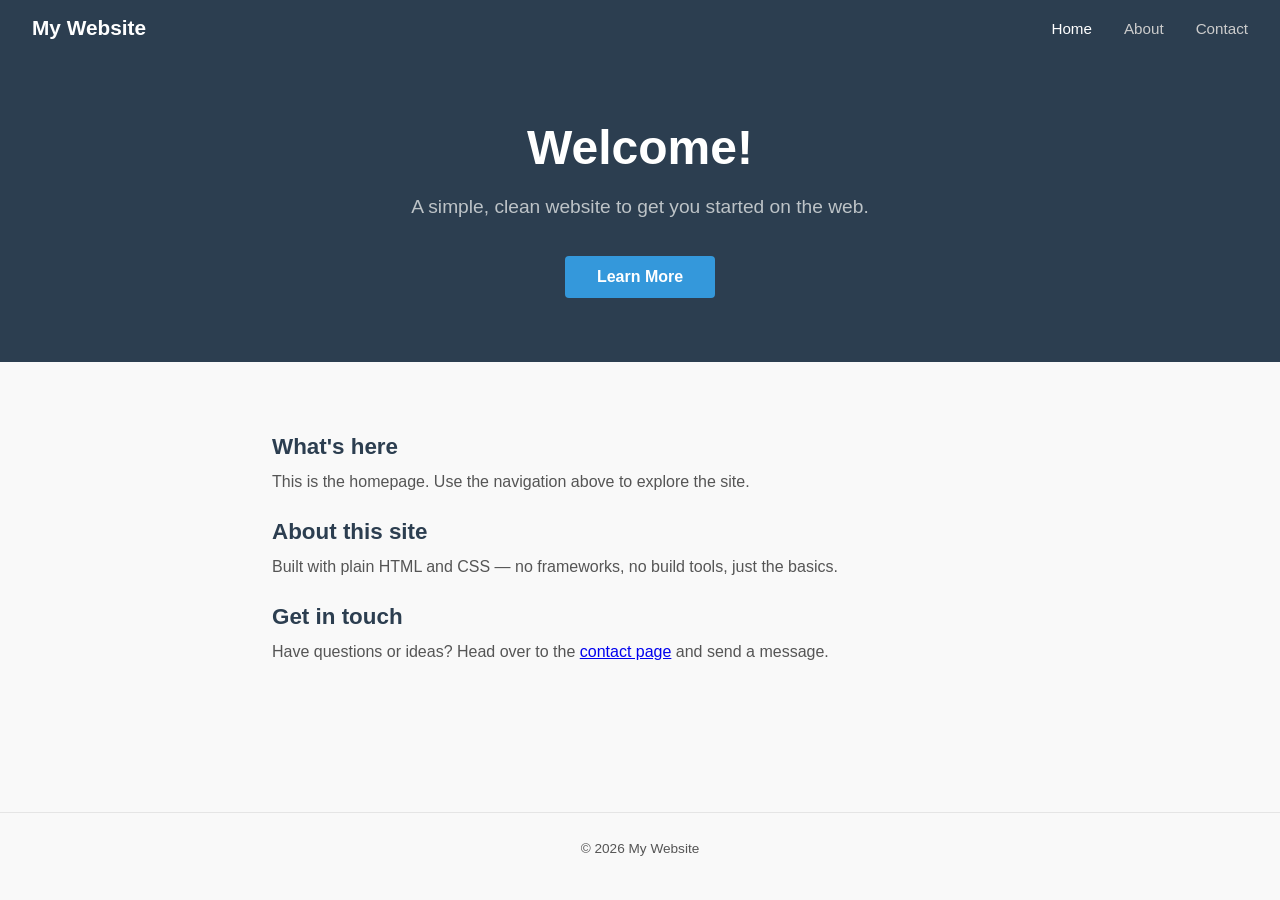
<file: index.html>
<!DOCTYPE html>
<html lang="en">
<head>
  <meta charset="UTF-8" />
  <meta name="viewport" content="width=device-width, initial-scale=1.0" />
  <title>My Website</title>
  <link rel="stylesheet" href="style.css" />
</head>
<body>

  <nav>
    <a href="index.html" class="logo">My Website</a>
    <a href="index.html" class="active">Home</a>
    <a href="about.html">About</a>
    <a href="contact.html">Contact</a>
  </nav>

  <div class="hero">
    <h1>Welcome!</h1>
    <p>A simple, clean website to get you started on the web.</p>
    <a href="about.html" class="btn">Learn More</a>
  </div>

  <main>
    <h2>What's here</h2>
    <p>This is the homepage. Use the navigation above to explore the site.</p>

    <h2>About this site</h2>
    <p>Built with plain HTML and CSS — no frameworks, no build tools, just the basics.</p>

    <h2>Get in touch</h2>
    <p>Have questions or ideas? Head over to the <a href="contact.html">contact page</a> and send a message.</p>
  </main>

  <footer>
    <p>&copy; 2026 My Website</p>
  </footer>

</body>
</html>
</file>
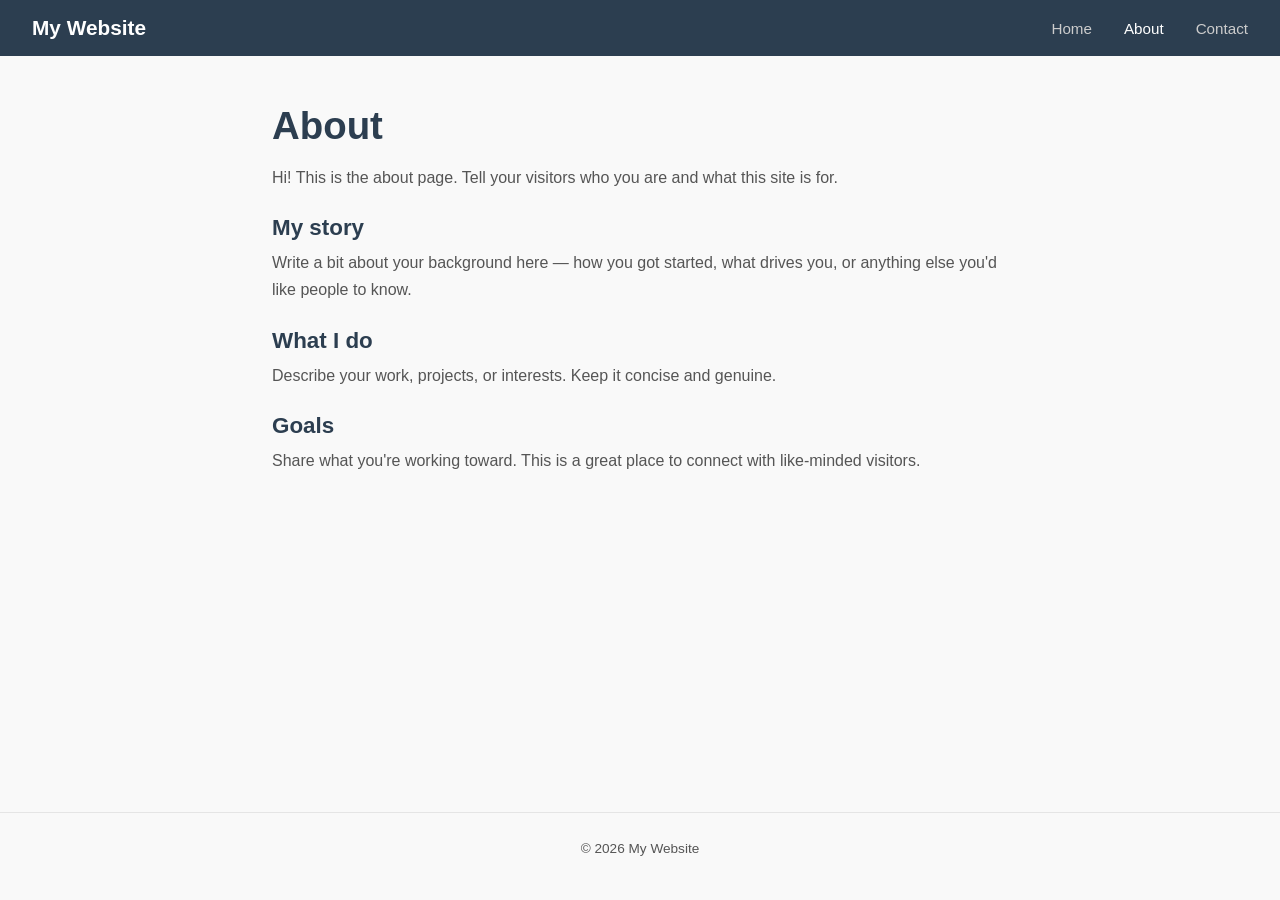
<file: about.html>
<!DOCTYPE html>
<html lang="en">
<head>
  <meta charset="UTF-8" />
  <meta name="viewport" content="width=device-width, initial-scale=1.0" />
  <title>About — My Website</title>
  <link rel="stylesheet" href="style.css" />
</head>
<body>

  <nav>
    <a href="index.html" class="logo">My Website</a>
    <a href="index.html">Home</a>
    <a href="about.html" class="active">About</a>
    <a href="contact.html">Contact</a>
  </nav>

  <main>
    <h1>About</h1>
    <p>Hi! This is the about page. Tell your visitors who you are and what this site is for.</p>

    <h2>My story</h2>
    <p>Write a bit about your background here — how you got started, what drives you, or anything else you'd like people to know.</p>

    <h2>What I do</h2>
    <p>Describe your work, projects, or interests. Keep it concise and genuine.</p>

    <h2>Goals</h2>
    <p>Share what you're working toward. This is a great place to connect with like-minded visitors.</p>
  </main>

  <footer>
    <p>&copy; 2026 My Website</p>
  </footer>

</body>
</html>
</file>
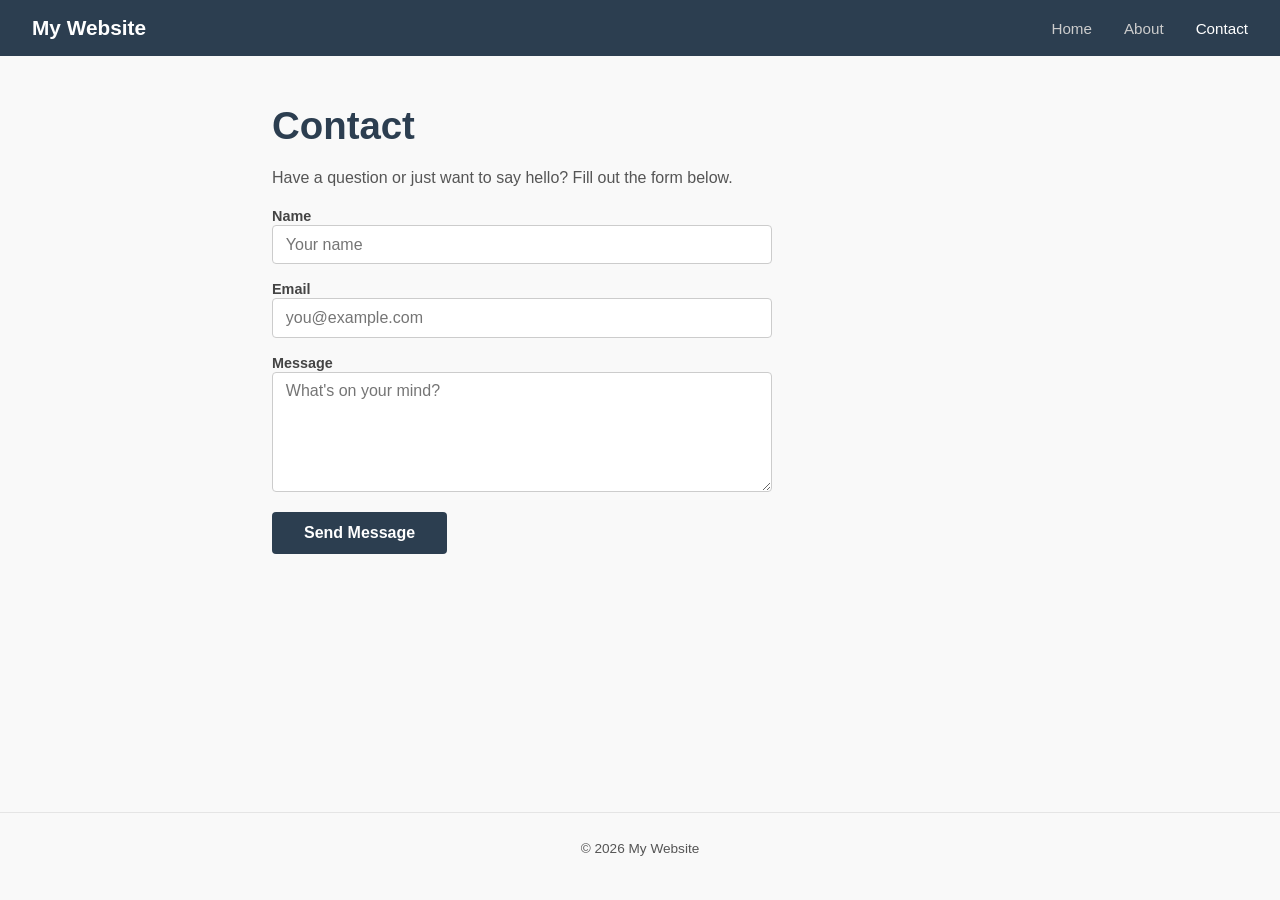
<file: contact.html>
<!DOCTYPE html>
<html lang="en">
<head>
  <meta charset="UTF-8" />
  <meta name="viewport" content="width=device-width, initial-scale=1.0" />
  <title>Contact — My Website</title>
  <link rel="stylesheet" href="style.css" />
</head>
<body>

  <nav>
    <a href="index.html" class="logo">My Website</a>
    <a href="index.html">Home</a>
    <a href="about.html">About</a>
    <a href="contact.html" class="active">Contact</a>
  </nav>

  <main>
    <h1>Contact</h1>
    <p>Have a question or just want to say hello? Fill out the form below.</p>

    <form>
      <div>
        <label for="name">Name</label>
        <input type="text" id="name" name="name" placeholder="Your name" required />
      </div>
      <div>
        <label for="email">Email</label>
        <input type="email" id="email" name="email" placeholder="you@example.com" required />
      </div>
      <div>
        <label for="message">Message</label>
        <textarea id="message" name="message" placeholder="What's on your mind?" required></textarea>
      </div>
      <button type="submit">Send Message</button>
    </form>
  </main>

  <footer>
    <p>&copy; 2026 My Website</p>
  </footer>

</body>
</html>
</file>
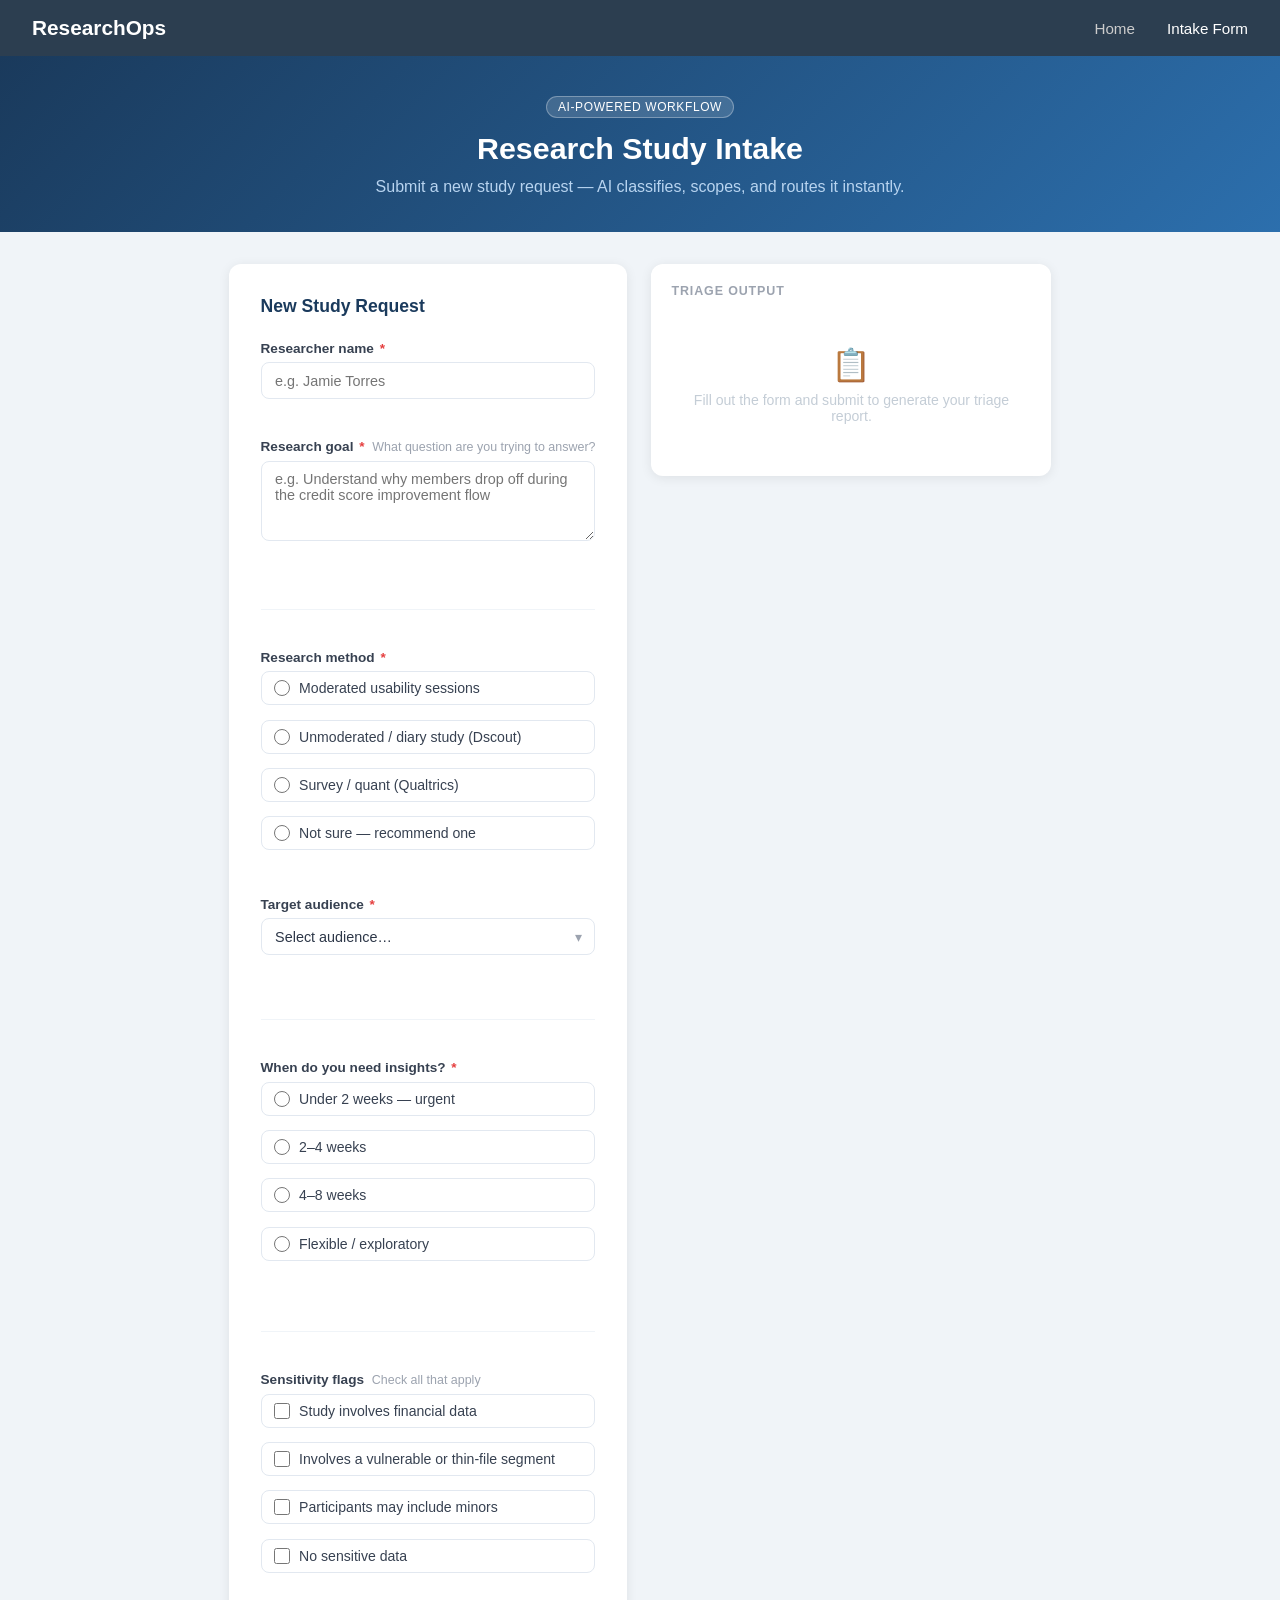
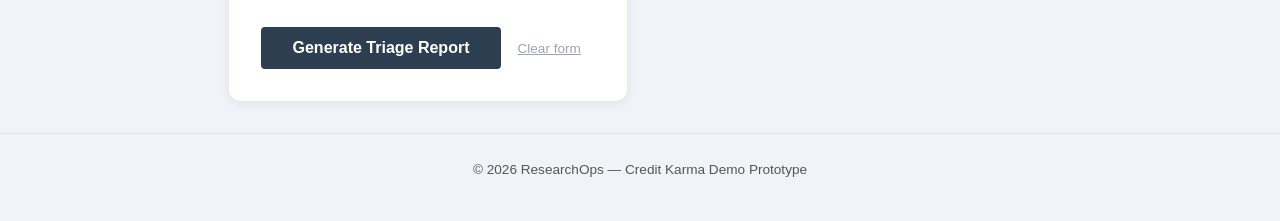
<file: triage-bot.html>
<!DOCTYPE html>
<html lang="en">
<head>
  <meta charset="UTF-8" />
  <meta name="viewport" content="width=device-width, initial-scale=1.0" />
  <title>Research Ops Intake Form</title>
  <link rel="stylesheet" href="style.css" />
  <style>
    body { background: #f0f4f8; }

    .page-header {
      background: linear-gradient(135deg, #1a3a5c 0%, #2c6fad 100%);
      color: #fff;
      padding: 2.5rem 2rem 2rem;
      text-align: center;
    }
    .page-header h1 { color: #fff; font-size: 1.9rem; margin-bottom: 0.4rem; }
    .page-header p { color: #b8d4f0; font-size: 1rem; margin: 0; }
    .badge {
      display: inline-block;
      background: rgba(255,255,255,0.15);
      border: 1px solid rgba(255,255,255,0.3);
      color: #fff;
      font-size: 0.75rem;
      padding: 0.2rem 0.7rem;
      border-radius: 20px;
      margin-bottom: 0.8rem;
      letter-spacing: 0.05em;
      text-transform: uppercase;
    }

    .layout {
      max-width: 1100px;
      margin: 2rem auto;
      padding: 0 1.5rem;
      display: grid;
      grid-template-columns: 1fr 400px;
      gap: 1.5rem;
      align-items: start;
    }

    /* ── Intake form panel ── */
    .form-panel {
      background: #fff;
      border-radius: 12px;
      box-shadow: 0 2px 12px rgba(0,0,0,0.08);
      padding: 2rem;
    }
    .form-panel h2 {
      font-size: 1.1rem;
      color: #1a3a5c;
      margin: 0 0 1.5rem;
    }

    .form-section {
      margin-bottom: 1.5rem;
    }
    .form-section label {
      display: block;
      font-size: 0.85rem;
      font-weight: 700;
      color: #374151;
      margin-bottom: 0.4rem;
    }
    .form-section label .required {
      color: #e53e3e;
      margin-left: 2px;
    }
    .form-section .hint {
      font-size: 0.78rem;
      color: #9ca3af;
      font-weight: 400;
      margin-left: 4px;
    }
    .form-section input[type="text"],
    .form-section textarea,
    .form-section select {
      width: 100%;
      padding: 0.6rem 0.85rem;
      border: 1.5px solid #e2e8f0;
      border-radius: 8px;
      font-size: 0.9rem;
      font-family: inherit;
      color: #2d3748;
      background: #fff;
      transition: border-color 0.2s, box-shadow 0.2s;
      appearance: none;
    }
    .form-section input[type="text"]:focus,
    .form-section textarea:focus,
    .form-section select:focus {
      outline: none;
      border-color: #2c6fad;
      box-shadow: 0 0 0 3px rgba(44,111,173,0.12);
    }
    .form-section textarea {
      resize: vertical;
      min-height: 80px;
    }
    .select-wrap { position: relative; }
    .select-wrap::after {
      content: '▾';
      position: absolute;
      right: 0.85rem;
      top: 50%;
      transform: translateY(-50%);
      color: #9ca3af;
      pointer-events: none;
      font-size: 0.85rem;
    }

    .radio-group, .checkbox-group {
      display: flex;
      flex-direction: column;
      gap: 0.5rem;
    }
    .radio-group label, .checkbox-group label {
      display: flex;
      align-items: center;
      gap: 0.6rem;
      font-weight: 400;
      font-size: 0.88rem;
      color: #374151;
      cursor: pointer;
      padding: 0.5rem 0.75rem;
      border: 1.5px solid #e2e8f0;
      border-radius: 8px;
      transition: border-color 0.15s, background 0.15s;
    }
    .radio-group label:hover, .checkbox-group label:hover {
      border-color: #2c6fad;
      background: #f0f6ff;
    }
    .radio-group input, .checkbox-group input {
      accent-color: #2c6fad;
      width: 16px; height: 16px;
      flex-shrink: 0;
    }
    .radio-group label.selected, .checkbox-group label.selected {
      border-color: #2c6fad;
      background: #f0f6ff;
    }

    .divider {
      border: none;
      border-top: 1px solid #f0f4f8;
      margin: 1.5rem 0;
    }

    .submit-row {
      display: flex;
      align-items: center;
      gap: 1rem;
      margin-top: 0.5rem;
    }
    .submit-btn {
      background: #2c6fad;
      color: #fff;
      border: none;
      padding: 0.75rem 2rem;
      border-radius: 8px;
      font-size: 0.95rem;
      font-weight: 700;
      cursor: pointer;
      font-family: inherit;
      transition: background 0.2s, transform 0.1s;
    }
    .submit-btn:hover { background: #1a3a5c; }
    .submit-btn:active { transform: scale(0.98); }
    .reset-btn {
      background: none;
      border: none;
      color: #9ca3af;
      font-size: 0.85rem;
      cursor: pointer;
      font-family: inherit;
      padding: 0;
      text-decoration: underline;
    }
    .reset-btn:hover { color: #6b7280; }

    /* ── Triage output panel ── */
    .triage-panel {
      display: flex;
      flex-direction: column;
      gap: 1rem;
      position: sticky;
      top: 1.5rem;
    }
    .card {
      background: #fff;
      border-radius: 12px;
      box-shadow: 0 2px 12px rgba(0,0,0,0.08);
      padding: 1.25rem;
    }
    .card-title {
      font-size: 0.78rem;
      text-transform: uppercase;
      letter-spacing: 0.07em;
      color: #9ca3af;
      font-weight: 700;
      margin-bottom: 1rem;
    }

    .placeholder-state {
      text-align: center;
      padding: 2rem 1rem;
      color: #c4cdd6;
      font-size: 0.88rem;
    }
    .placeholder-state .icon { font-size: 2rem; margin-bottom: 0.5rem; }

    .triage-result { display: none; }
    .triage-result.visible { display: block; }

    .priority-badge {
      display: inline-flex; align-items: center; gap: 0.4rem;
      padding: 0.3rem 0.9rem;
      border-radius: 20px;
      font-size: 0.82rem;
      font-weight: 700;
    }
    .priority-high { background: #fdecea; color: #c0392b; }
    .priority-medium { background: #fef9e7; color: #d68910; }
    .priority-low { background: #eafaf1; color: #1e8449; }

    .triage-row {
      display: flex;
      justify-content: space-between;
      align-items: center;
      padding: 0.55rem 0;
      border-bottom: 1px solid #f5f7fa;
      font-size: 0.88rem;
    }
    .triage-row:last-child { border-bottom: none; }
    .triage-label { color: #9ca3af; }
    .triage-value { font-weight: 600; color: #2d3748; text-align: right; max-width: 60%; }

    .tag-list { display: flex; flex-wrap: wrap; gap: 0.4rem; margin-top: 0.5rem; }
    .tag {
      background: #edf2f7;
      color: #4a5568;
      font-size: 0.78rem;
      padding: 0.2rem 0.6rem;
      border-radius: 4px;
    }
    .tag.warn { background: #fef3cd; color: #856404; }
    .tag.ok { background: #d4edda; color: #155724; }

    .flag-list { display: flex; flex-direction: column; gap: 0.5rem; }
    .flag-item {
      display: flex; align-items: flex-start; gap: 0.5rem;
      font-size: 0.84rem; color: #555;
      line-height: 1.45;
    }
    .flag-icon { flex-shrink: 0; margin-top: 1px; }

    .next-steps { list-style: none; padding: 0; margin: 0; }
    .next-steps li {
      display: flex; align-items: flex-start; gap: 0.6rem;
      padding: 0.4rem 0;
      font-size: 0.86rem;
      color: #444;
      border-bottom: 1px solid #f5f5f5;
    }
    .next-steps li:last-child { border-bottom: none; }
    .step-num {
      background: #2c6fad;
      color: #fff;
      width: 20px; height: 20px;
      border-radius: 50%;
      font-size: 0.7rem;
      font-weight: 700;
      display: flex; align-items: center; justify-content: center;
      flex-shrink: 0; margin-top: 1px;
    }

    @media (max-width: 760px) {
      .layout { grid-template-columns: 1fr; }
      .triage-panel { position: static; }
    }
  </style>
</head>
<body>

<nav>
  <a href="index.html" class="logo">ResearchOps</a>
  <a href="index.html">Home</a>
  <a href="triage-bot.html" class="active">Intake Form</a>
</nav>

<div class="page-header">
  <div class="badge">AI-Powered Workflow</div>
  <h1>Research Study Intake</h1>
  <p>Submit a new study request — AI classifies, scopes, and routes it instantly.</p>
</div>

<div class="layout">

  <!-- Intake form -->
  <div class="form-panel">
    <h2>New Study Request</h2>
    <form id="intakeForm" novalidate>

      <div class="form-section">
        <label>Researcher name <span class="required">*</span></label>
        <input type="text" id="researcherName" placeholder="e.g. Jamie Torres" required />
      </div>

      <div class="form-section">
        <label>Research goal <span class="required">*</span> <span class="hint">What question are you trying to answer?</span></label>
        <textarea id="goal" placeholder="e.g. Understand why members drop off during the credit score improvement flow" required></textarea>
      </div>

      <hr class="divider" />

      <div class="form-section">
        <label>Research method <span class="required">*</span></label>
        <div class="radio-group" id="methodGroup">
          <label><input type="radio" name="method" value="moderated" /> Moderated usability sessions</label>
          <label><input type="radio" name="method" value="unmoderated" /> Unmoderated / diary study (Dscout)</label>
          <label><input type="radio" name="method" value="survey" /> Survey / quant (Qualtrics)</label>
          <label><input type="radio" name="method" value="unsure" /> Not sure — recommend one</label>
        </div>
      </div>

      <div class="form-section">
        <label>Target audience <span class="required">*</span></label>
        <div class="select-wrap">
          <select id="audience" required>
            <option value="">Select audience…</option>
            <option value="members">Existing Credit Karma members</option>
            <option value="thin-file">Thin-file / credit-building segment</option>
            <option value="prospects">Prospective members (non-users)</option>
            <option value="internal">Internal stakeholders</option>
          </select>
        </div>
      </div>

      <hr class="divider" />

      <div class="form-section">
        <label>When do you need insights? <span class="required">*</span></label>
        <div class="radio-group" id="timelineGroup">
          <label><input type="radio" name="timeline" value="urgent" /> Under 2 weeks — urgent</label>
          <label><input type="radio" name="timeline" value="normal" /> 2–4 weeks</label>
          <label><input type="radio" name="timeline" value="relaxed" /> 4–8 weeks</label>
          <label><input type="radio" name="timeline" value="flexible" /> Flexible / exploratory</label>
        </div>
      </div>

      <hr class="divider" />

      <div class="form-section">
        <label>Sensitivity flags <span class="hint">Check all that apply</span></label>
        <div class="checkbox-group" id="sensitivityGroup">
          <label><input type="checkbox" name="sensitivity" value="financial" /> Study involves financial data</label>
          <label><input type="checkbox" name="sensitivity" value="vulnerable" /> Involves a vulnerable or thin-file segment</label>
          <label><input type="checkbox" name="sensitivity" value="minors" /> Participants may include minors</label>
          <label><input type="checkbox" name="sensitivity" value="none" /> No sensitive data</label>
        </div>
      </div>

      <div class="submit-row">
        <button type="submit" class="submit-btn">Generate Triage Report</button>
        <button type="button" class="reset-btn" id="resetBtn">Clear form</button>
      </div>
    </form>
  </div>

  <!-- Triage output -->
  <div class="triage-panel">
    <div class="card">
      <div class="card-title">Triage Output</div>
      <div id="triagePlaceholder" class="placeholder-state">
        <div class="icon">📋</div>
        <div>Fill out the form and submit to generate your triage report.</div>
      </div>
      <div id="triageResult" class="triage-result">
        <div style="display:flex;align-items:center;justify-content:space-between;margin-bottom:1rem;gap:0.5rem;">
          <span style="font-weight:700;font-size:0.95rem;color:#1a3a5c;line-height:1.3;" id="studyTitle">—</span>
          <span class="priority-badge" id="priorityBadge">—</span>
        </div>
        <div class="triage-row"><span class="triage-label">Researcher</span><span class="triage-value" id="trResearcher">—</span></div>
        <div class="triage-row"><span class="triage-label">Method type</span><span class="triage-value" id="trMethod">—</span></div>
        <div class="triage-row"><span class="triage-label">Complexity</span><span class="triage-value" id="trComplexity">—</span></div>
        <div class="triage-row"><span class="triage-label">Est. timeline</span><span class="triage-value" id="trTimeline">—</span></div>
        <div class="triage-row"><span class="triage-label">Est. budget</span><span class="triage-value" id="trBudget">—</span></div>
        <div class="triage-row"><span class="triage-label">Recommended tool</span><span class="triage-value" id="trTool">—</span></div>
        <div class="triage-row"><span class="triage-label">Procurement needed</span><span class="triage-value" id="trProcure">—</span></div>
      </div>
    </div>

    <div class="card" id="tagsCard" style="display:none;">
      <div class="card-title">Tags &amp; Routing</div>
      <div id="tagList" class="tag-list"></div>
    </div>

    <div class="card" id="flagsCard" style="display:none;">
      <div class="card-title">Compliance &amp; Legal Flags</div>
      <div id="flagList" class="flag-list"></div>
    </div>

    <div class="card" id="stepsCard" style="display:none;">
      <div class="card-title">Recommended Next Steps</div>
      <ul class="next-steps" id="stepsList"></ul>
    </div>
  </div>

</div>

<footer><p>&copy; 2026 ResearchOps — Credit Karma Demo Prototype</p></footer>

<script>
  // Highlight selected radio/checkbox labels
  document.querySelectorAll('.radio-group, .checkbox-group').forEach(group => {
    group.addEventListener('change', () => {
      const isRadio = group.classList.contains('radio-group');
      group.querySelectorAll('label').forEach(lbl => {
        const inp = lbl.querySelector('input');
        lbl.classList.toggle('selected', inp.checked);
        if (isRadio && !inp.checked) lbl.classList.remove('selected');
      });
    });
  });

  // ── Triage logic ─────────────────────────────────────────────
  function getMethodLabel(val) {
    return { moderated: 'Qualitative (moderated)', unmoderated: 'Mixed-methods (diary)', survey: 'Quantitative', unsure: 'Qual recommended' }[val] || '—';
  }

  function getComplexity(a) {
    let score = 0;
    if (a.timeline === 'urgent') score += 2;
    if (a.sensitivity.includes('financial') || a.sensitivity.includes('minors')) score += 2;
    if (a.method === 'moderated') score += 1;
    if (a.audience === 'thin-file') score += 1;
    return score >= 4 ? 'High' : score >= 2 ? 'Medium' : 'Low';
  }

  function getTimeline(a) {
    return { urgent: '2–3 weeks (expedited)', normal: '3–4 weeks', relaxed: '5–7 weeks', flexible: '6–8 weeks' }[a.timeline] || '4–6 weeks';
  }

  function getBudget(a) {
    return { moderated: '$3,500–$6,000', unmoderated: '$4,000–$8,000', survey: '$800–$2,500', unsure: '$2,500–$5,000' }[a.method] || '$2,500–$5,000';
  }

  function getTool(a) {
    return { moderated: 'Ethnio (recruit) + UserZoom', unmoderated: 'Dscout', survey: 'Qualtrics', unsure: 'Ethnio + Rally' }[a.method] || 'Ethnio';
  }

  function getPriority(a) {
    if (a.timeline === 'urgent') return 'high';
    if (a.sensitivity.includes('financial') || a.sensitivity.includes('minors')) return 'medium';
    return 'low';
  }

  function getFlags(a) {
    const flags = [];
    if (a.sensitivity.includes('financial')) flags.push({ icon: '🔴', text: 'Financial data involved — Legal review required before recruitment begins.' });
    if (a.sensitivity.includes('minors')) flags.push({ icon: '🔴', text: 'Minor participants — IRB review and parental consent forms required.' });
    if (a.sensitivity.includes('vulnerable') || a.audience === 'thin-file') flags.push({ icon: '🟡', text: 'Vulnerable segment — CCPA consent language must be reviewed with Privacy team.' });
    if (a.audience === 'prospects') flags.push({ icon: '🟡', text: 'External recruitment — ensure GDPR opt-in consent is captured at panel signup.' });
    if (flags.length === 0) flags.push({ icon: '✅', text: 'No major compliance flags detected. Standard data handling protocols apply.' });
    return flags;
  }

  function getTags(a) {
    const tags = [];
    if (a.method === 'moderated') tags.push({ label: 'Qual', cls: '' });
    if (a.method === 'survey') tags.push({ label: 'Quant', cls: '' });
    if (a.method === 'unmoderated') tags.push({ label: 'Longitudinal', cls: '' });
    if (a.audience === 'members') tags.push({ label: 'Existing panel', cls: 'ok' });
    if (a.audience === 'prospects') tags.push({ label: 'External recruit', cls: 'warn' });
    if (a.audience === 'thin-file') tags.push({ label: 'Sensitive segment', cls: 'warn' });
    if (a.sensitivity.some(s => s !== 'none')) tags.push({ label: 'Compliance review', cls: 'warn' });
    tags.push({ label: 'Route → ResearchOps', cls: 'ok' });
    return tags;
  }

  function getNextSteps(a) {
    const steps = [];
    if (getPriority(a) === 'high') steps.push('Flag to Research Ops lead for same-day scheduling review.');
    steps.push('Open project ticket in tracker with this triage output attached.');
    const flags = getFlags(a);
    if (flags.some(f => f.icon !== '✅')) steps.push('Submit compliance pre-check to Privacy/Legal (2–3 day SLA).');
    steps.push(`Initiate ${getTool(a)} screener setup for participant sourcing.`);
    steps.push('Confirm budget approval with Research Manager before vendor engagement.');
    steps.push('Schedule researcher assignment sync — align on study lead and timeline.');
    return steps;
  }

  function renderTriage(a) {
    document.getElementById('triagePlaceholder').style.display = 'none';
    const result = document.getElementById('triageResult');
    result.classList.add('visible');

    const priority = getPriority(a);
    const badge = document.getElementById('priorityBadge');
    badge.textContent = priority.charAt(0).toUpperCase() + priority.slice(1) + ' Priority';
    badge.className = `priority-badge priority-${priority}`;

    const goal = a.goal || 'New Research Study';
    document.getElementById('studyTitle').textContent = goal.length > 50 ? goal.slice(0, 48) + '…' : goal;
    document.getElementById('trResearcher').textContent = a.researcher || '—';
    document.getElementById('trMethod').textContent = getMethodLabel(a.method);
    document.getElementById('trComplexity').textContent = getComplexity(a);
    document.getElementById('trTimeline').textContent = getTimeline(a);
    document.getElementById('trBudget').textContent = getBudget(a);
    document.getElementById('trTool').textContent = getTool(a);

    const flags = getFlags(a);
    document.getElementById('trProcure').textContent = flags.some(f => f.icon === '🔴') ? 'Yes — Legal sign-off' : 'Standard vendor PO';

    // Tags
    const tagList = document.getElementById('tagList');
    tagList.innerHTML = '';
    getTags(a).forEach(t => {
      const span = document.createElement('span');
      span.className = `tag ${t.cls}`;
      span.textContent = t.label;
      tagList.appendChild(span);
    });
    document.getElementById('tagsCard').style.display = 'block';

    // Flags
    const flagList = document.getElementById('flagList');
    flagList.innerHTML = '';
    flags.forEach(f => {
      const div = document.createElement('div');
      div.className = 'flag-item';
      div.innerHTML = `<span class="flag-icon">${f.icon}</span><span>${f.text}</span>`;
      flagList.appendChild(div);
    });
    document.getElementById('flagsCard').style.display = 'block';

    // Steps
    const stepsList = document.getElementById('stepsList');
    stepsList.innerHTML = '';
    getNextSteps(a).forEach((s, i) => {
      const li = document.createElement('li');
      li.innerHTML = `<div class="step-num">${i + 1}</div><span>${s}</span>`;
      stepsList.appendChild(li);
    });
    document.getElementById('stepsCard').style.display = 'block';

    // Scroll triage into view on mobile
    if (window.innerWidth < 760) {
      document.querySelector('.triage-panel').scrollIntoView({ behavior: 'smooth', block: 'start' });
    }
  }

  // ── Form submit ───────────────────────────────────────────────
  document.getElementById('intakeForm').addEventListener('submit', function(e) {
    e.preventDefault();
    const goal = document.getElementById('goal').value.trim();
    const researcher = document.getElementById('researcherName').value.trim();
    const method = document.querySelector('input[name="method"]:checked')?.value || '';
    const audience = document.getElementById('audience').value;
    const timeline = document.querySelector('input[name="timeline"]:checked')?.value || '';
    const sensitivity = [...document.querySelectorAll('input[name="sensitivity"]:checked')].map(el => el.value);

    if (!goal || !method || !audience || !timeline) {
      alert('Please complete all required fields before submitting.');
      return;
    }

    renderTriage({ goal, researcher, method, audience, timeline, sensitivity });
  });

  // ── Reset ─────────────────────────────────────────────────────
  document.getElementById('resetBtn').addEventListener('click', function() {
    document.getElementById('intakeForm').reset();
    document.querySelectorAll('.radio-group label, .checkbox-group label').forEach(l => l.classList.remove('selected'));
    document.getElementById('triagePlaceholder').style.display = '';
    document.getElementById('triageResult').classList.remove('visible');
    ['tagsCard', 'flagsCard', 'stepsCard'].forEach(id => document.getElementById(id).style.display = 'none');
  });
</script>
</body>
</html>
</file>
<file: style.css>
* {
  margin: 0;
  padding: 0;
  box-sizing: border-box;
}

body {
  font-family: -apple-system, BlinkMacSystemFont, "Segoe UI", sans-serif;
  color: #333;
  background: #f9f9f9;
  min-height: 100vh;
  display: flex;
  flex-direction: column;
}

nav {
  background: #2c3e50;
  padding: 1rem 2rem;
  display: flex;
  align-items: center;
  gap: 2rem;
}

nav .logo {
  color: #fff;
  font-size: 1.3rem;
  font-weight: 700;
  text-decoration: none;
  margin-right: auto;
}

nav a {
  color: #ccc;
  text-decoration: none;
  font-size: 0.95rem;
  transition: color 0.2s;
}

nav a:hover,
nav a.active {
  color: #fff;
}

main {
  flex: 1;
  max-width: 800px;
  margin: 3rem auto;
  padding: 0 2rem;
  width: 100%;
}

h1 {
  font-size: 2.4rem;
  margin-bottom: 1rem;
  color: #2c3e50;
}

h2 {
  font-size: 1.4rem;
  margin: 1.5rem 0 0.5rem;
  color: #2c3e50;
}

p {
  line-height: 1.7;
  margin-bottom: 1rem;
  color: #555;
}

.hero {
  background: #2c3e50;
  color: #fff;
  padding: 4rem 2rem;
  text-align: center;
}

.hero h1 {
  color: #fff;
  font-size: 3rem;
}

.hero p {
  color: #bdc3c7;
  font-size: 1.2rem;
  max-width: 500px;
  margin: 0.5rem auto 2rem;
}

.btn {
  display: inline-block;
  background: #3498db;
  color: #fff;
  padding: 0.75rem 2rem;
  border-radius: 4px;
  text-decoration: none;
  font-weight: 600;
  transition: background 0.2s;
}

.btn:hover {
  background: #2980b9;
}

form {
  display: flex;
  flex-direction: column;
  gap: 1rem;
  max-width: 500px;
}

label {
  font-size: 0.9rem;
  font-weight: 600;
  color: #444;
  margin-bottom: 0.25rem;
}

input,
textarea {
  padding: 0.6rem 0.8rem;
  border: 1px solid #ccc;
  border-radius: 4px;
  font-size: 1rem;
  font-family: inherit;
  width: 100%;
  transition: border-color 0.2s;
}

input:focus,
textarea:focus {
  outline: none;
  border-color: #3498db;
}

textarea {
  resize: vertical;
  min-height: 120px;
}

button[type="submit"] {
  background: #2c3e50;
  color: #fff;
  border: none;
  padding: 0.75rem 2rem;
  border-radius: 4px;
  font-size: 1rem;
  font-weight: 600;
  cursor: pointer;
  align-self: flex-start;
  transition: background 0.2s;
}

button[type="submit"]:hover {
  background: #1a252f;
}

footer {
  text-align: center;
  padding: 1.5rem;
  font-size: 0.85rem;
  color: #aaa;
  border-top: 1px solid #e5e5e5;
}
</file>
